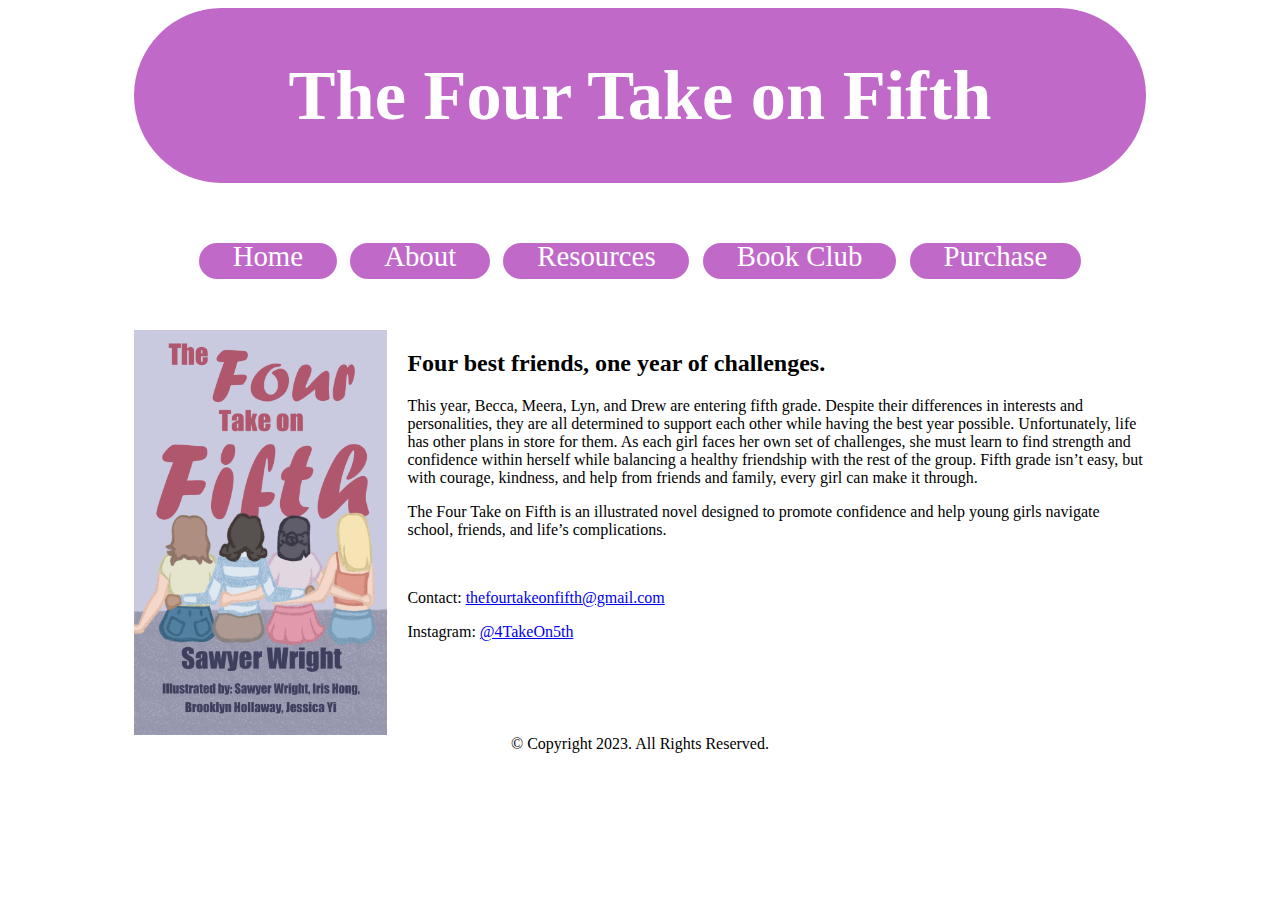
<file: index.html>
<!DOCTYPE html>
<!-- Start of website creation 11/16/23 -->
<html lang="en">
<head>
	<link rel="stylesheet" href="css/final_styles.css">
	<title>The Four Take on Fifth</title>
	<meta charset="utf-8">
	<meta name="viewport" content="width=device-width, initial-scale-1">
</head>
<body>
	<div id="container">
	<header>
	<h1>The Four Take on Fifth</h1>
	</header>
	
	<nav>
		<ul> <!--Links to pagges -->
			<li><a href="index.html">Home</a></li>
			<li><a href="about.html">About</a></li>
			<li><a href="resources.html">Resources</a></li>
			<li><a href="bookclub.html">Book Club</a></li>
			<li><a href="purchase.html">Purchase</a></li>
		</ul>
	</nav>
	
	<main>
	
	<img src="images/TFTOFcover.jpg" alt="The Four Take on Fifth Cover" class="floatleft">
	
	<h2>Four best friends, one year of challenges.</h2>

	<p class="desktop">This year, Becca, Meera, Lyn, and Drew are entering fifth grade. Despite their differences in interests and personalities, they are all determined to support each other while having the best year possible. Unfortunately, life has other plans in store for them. As each girl faces her own set of challenges, she must learn to find strength and confidence within herself while balancing a healthy friendship with the rest of the group. Fifth grade isn’t easy, but with courage, kindness, and help from friends and family, every girl can make it through.</p>

	<p>The Four Take on Fifth is an illustrated novel designed to promote confidence and help young girls navigate school, friends, and life’s complications.</p><br>
	
	<p>Contact: <a href="mailto:thefourtakeonfifth@gmail.com">thefourtakeonfifth@gmail.com</a></p>
	<p>Instagram: <a href="https://www.instagram.com/4TakeOn5th">@4TakeOn5th</a></p>
	
	</main>
	
	
	<footer>
		&copy; Copyright 2023. All Rights Reserved.<br>
	</footer>
	
	</div>
</body>
</html>
</file>
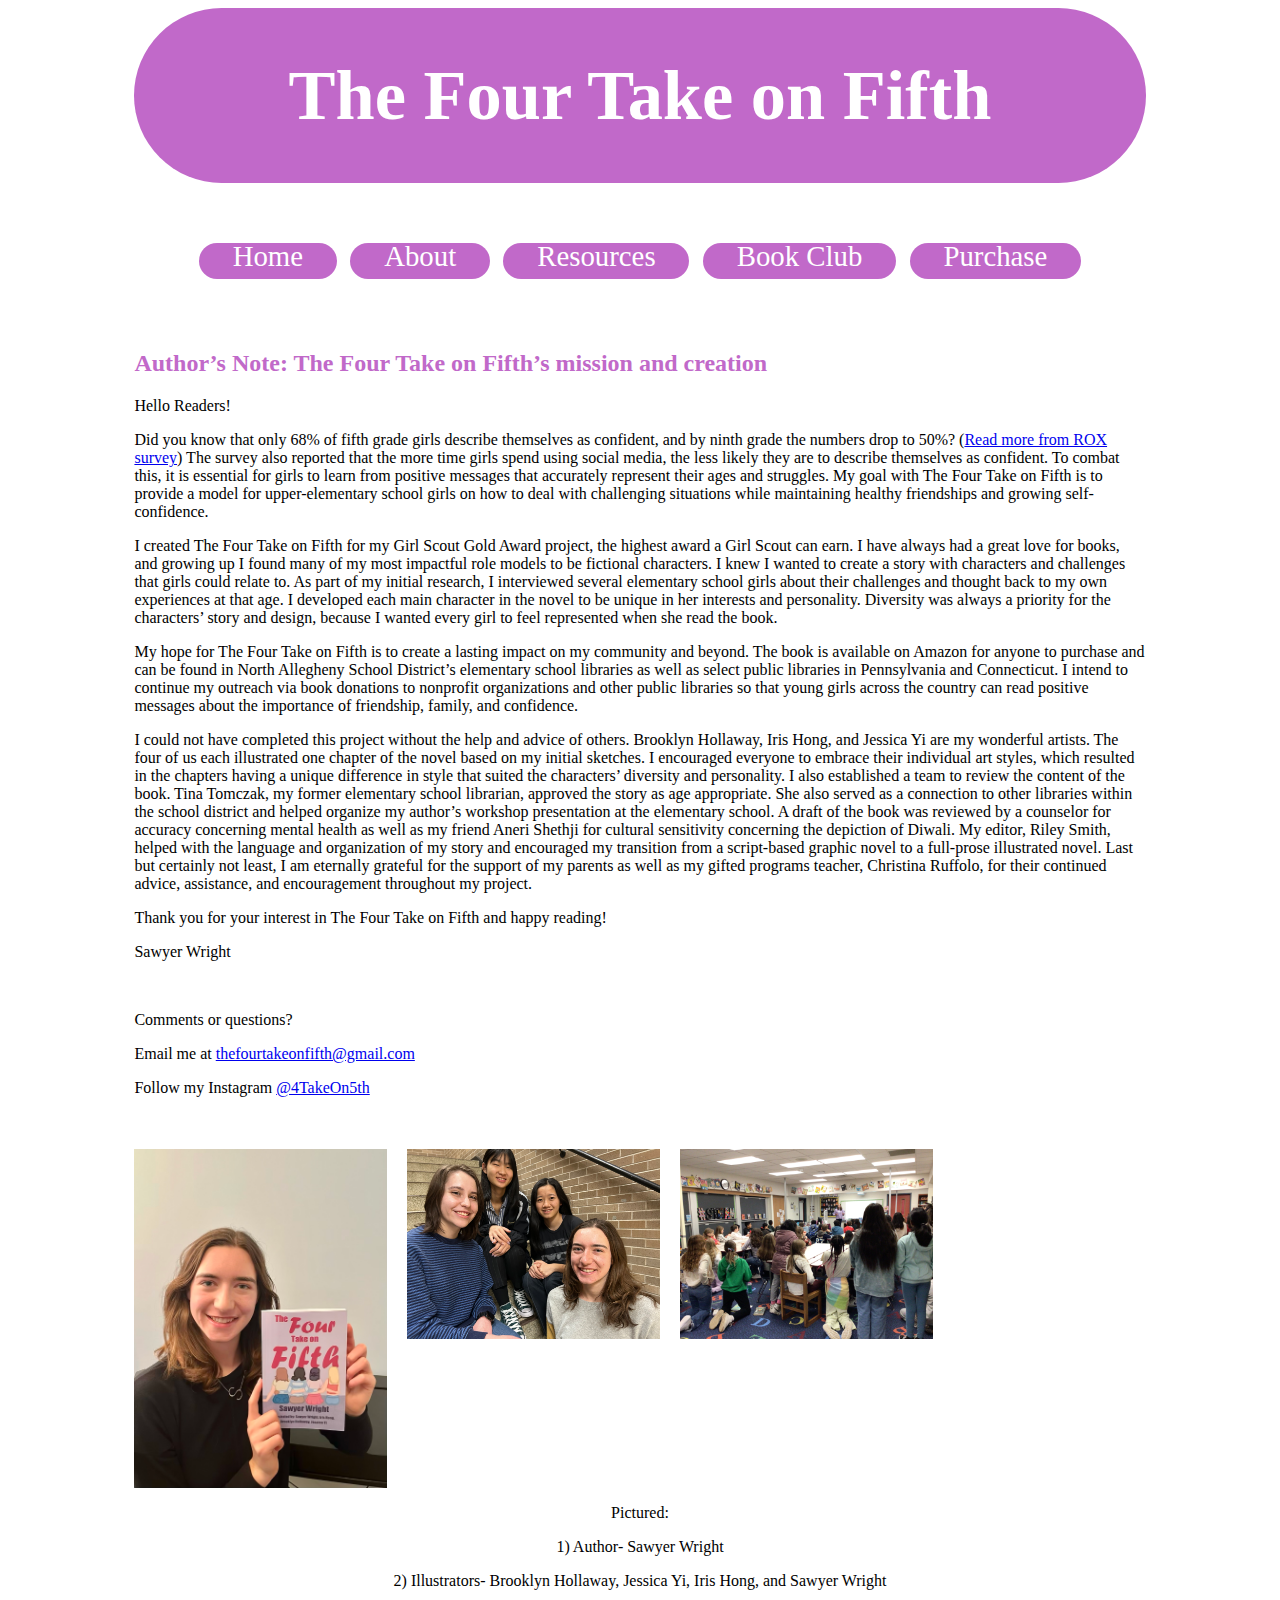
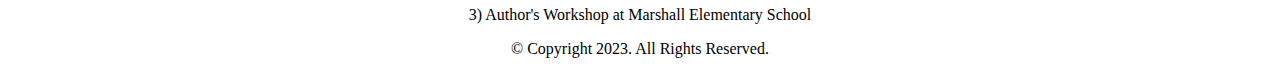
<file: about.html>
<!DOCTYPE html>
<!-- Start of website creation 11/16/23 -->
<html lang="en">
<head>
	<link rel="stylesheet" href="css/final_styles.css">
	<title>The Four Take on Fifth</title>
	<meta charset="utf-8">
	<meta name="viewport" content="width=device-width, initial-scale-1">
</head>
<body>
	<div id="container">
	<header>
	<h1>The Four Take on Fifth</h1>
	<!-- img of logo -->
	</header>
	
	<nav>
		<ul> <!--Links to pagges -->
			<li><a href="index.html">Home</a></li>
			<li><a href="about.html">About</a></li>
			<li><a href="resources.html">Resources</a></li>
			<li><a href="bookclub.html">Book Club</a></li>
			<li><a href="purchase.html">Purchase</a></li>
		</ul>
	</nav>
	
	<main>
	
		<div id="club">
		<h2>Author’s Note: The Four Take on Fifth’s mission and creation</h2>
		</div>
		
		<p>Hello Readers!</p>

		<p>Did you know that only 68% of fifth grade girls describe themselves as confident, and by ninth grade the numbers drop to 50%? (<a href="images/2023_Girls_Index.pdf">Read more from ROX survey</a>) The survey also reported that the more time girls spend using social media, the less likely they are to describe themselves as confident. To combat this, it is essential for girls to learn from positive messages that accurately represent their ages and struggles. My goal with The Four Take on Fifth is to provide a model for upper-elementary school girls on how to deal with challenging situations while maintaining healthy friendships and growing self-confidence.</p>

		<p>I created The Four Take on Fifth for my Girl Scout Gold Award project, the highest award a Girl Scout can earn. I have always had a great love for books, and growing up I found many of my most impactful role models to be fictional characters. I knew I wanted to create a story with characters and challenges that girls could relate to. As part of my initial research, I interviewed several elementary school girls about their challenges and thought back to my own experiences at that age. I developed each main character in the novel to be unique in her interests and personality. Diversity was always a priority for the characters’ story and design, because I wanted every girl to feel represented when she read the book.</p>

		<p>My hope for The Four Take on Fifth is to create a lasting impact on my community and beyond. The book is available on Amazon for anyone to purchase and can be found in North Allegheny School District’s elementary school libraries as well as select public libraries in Pennsylvania and Connecticut. I intend to continue my outreach via book donations to nonprofit organizations and other public libraries so that young girls across the country can read positive messages about the importance of friendship, family, and confidence.</p>

		<p>I could not have completed this project without the help and advice of others. Brooklyn Hollaway, Iris Hong, and Jessica Yi are my wonderful artists. The four of us each illustrated one chapter of the novel based on my initial sketches. I encouraged everyone to embrace their individual art styles, which resulted in the chapters having a unique difference in style that suited the characters’ diversity and personality. I also established a team to review the content of the book. Tina Tomczak, my former elementary school librarian, approved the story as age appropriate. She also served as a connection to other libraries within the school district and helped organize my author’s workshop presentation at the elementary school. A draft of the book was reviewed by a counselor for accuracy concerning mental health as well as my friend Aneri Shethji for cultural sensitivity concerning the depiction of Diwali. My editor, Riley Smith, helped with the language and organization of my story and encouraged my transition from a script-based graphic novel to a full-prose illustrated novel. Last but certainly not least, I am eternally grateful for the support of my parents as well as my gifted programs teacher, Christina Ruffolo, for their continued advice, assistance, and encouragement throughout my project.</p>

		<p>Thank you for your interest in The Four Take on Fifth and happy reading!</p>

		<p>Sawyer Wright</p><br>

		<p>Comments or questions?</p>
		<p>Email me at <a href="mailto:thefourtakeonfifth@gmail.com">thefourtakeonfifth@gmail.com</a></p>
		<p>Follow my Instagram <a href="https://www.instagram.com/4TakeOn5th">@4TakeOn5th</a></p><br><br>

		<img src="images/author.jpg" alt="Sawyer Wright" class="floatleft">
		<img src="images/illustrators.jpg" alt="Illustrators" class="floatleft">
		<img src="images/presentation.JPG" alt="Elementary Presentation" class="floatleft">

	</main>
	</div>
	
	<footer>
	<p>Pictured:</p> <p>1) Author- Sawyer Wright</p> <p>2) Illustrators- Brooklyn Hollaway, Jessica Yi, Iris Hong, and Sawyer Wright</p> <p>3) Author's Workshop at Marshall Elementary School</p>
		&copy; Copyright 2023. All Rights Reserved.<br>
	</footer>
	
</body>
</html>
</file>
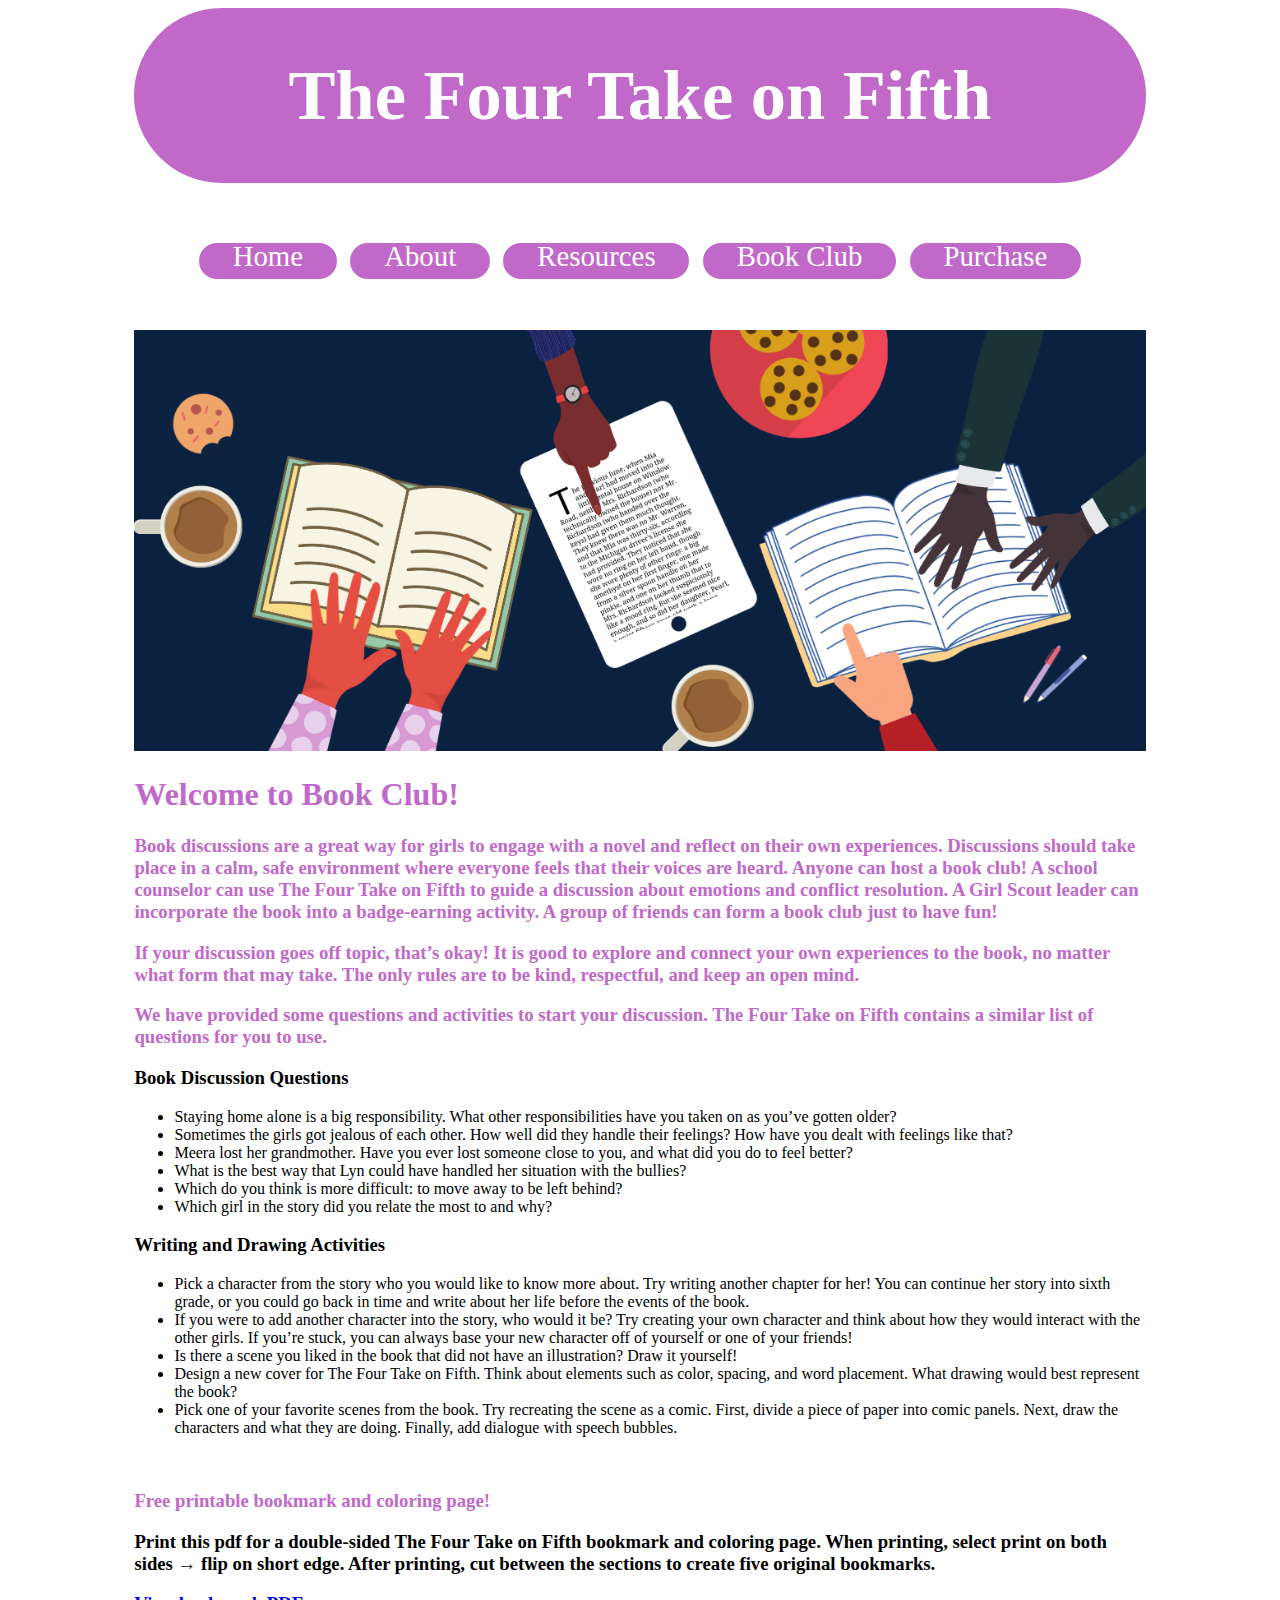
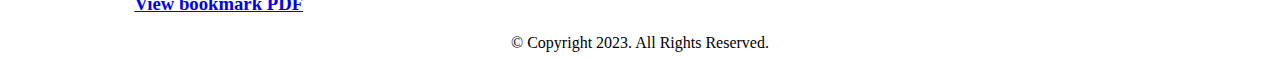
<file: bookclub.html>
<!DOCTYPE html>
<!-- Start of website creation 11/16/23 -->
<html lang="en">
<head>
	<link rel="stylesheet" href="css/final_styles.css">
	<title>The Four Take on Fifth</title>
	<meta charset="utf-8">
	<meta name="viewport" content="width=device-width, initial-scale-1">
</head>
<body>
	<div id="container">
	<header>
	<h1>The Four Take on Fifth</h1>
	<!-- img of logo -->
	</header>
	
	<nav>
		<ul> <!--Links to pagges -->
			<li><a href="index.html">Home</a></li>
			<li><a href="about.html">About</a></li>
			<li><a href="resources.html">Resources</a></li>
			<li><a href="bookclub.html">Book Club</a></li>
			<li><a href="purchase.html">Purchase</a></li>
		</ul>
	</nav>
	
	<main>
	<img src="images/book-club-banner.png" alt="Book Club Banner" class="banner">
	
	<div id="club">
		<h1>Welcome to Book Club!</h1>
		
		<h3>Book discussions are a great way for girls to engage with a novel and reflect on their own experiences. Discussions should take place in a calm, safe environment where everyone feels that their voices are heard. Anyone can host a book club! A school counselor can use The Four Take on Fifth to guide a discussion about emotions and conflict resolution. A Girl Scout leader can incorporate the book into a badge-earning activity. A group of friends can form a book club just to have fun!</h3>
		
		<h3>If your discussion goes off topic, that’s okay! It is good to explore and connect your own experiences to the book, no matter what form that may take. The only rules are to be kind, respectful, and keep an open mind.</h3>

		<h3>We have provided some questions and activities to start your discussion. The Four Take on Fifth contains a similar list of questions for you to use.</h3>

	</div>
	
	<h3>Book Discussion Questions</h3>
	<ul>
		<li>Staying home alone is a big responsibility. What other responsibilities have you taken on as you’ve gotten older?</li>
		<li>Sometimes the girls got jealous of each other. How well did they handle their feelings? How have you dealt with feelings like that?</li>
		<li>Meera lost her grandmother. Have you ever lost someone close to you, and what did you do to feel better?</li>
		<li>What is the best way that Lyn could have handled her situation with the bullies?</li>
		<li>Which do you think is more difficult: to move away to be left behind?</li>
		<li>Which girl in the story did you relate the most to and why?</li>
	</ul>
	
	<h3>Writing and Drawing Activities</h3>
	<ul>
		<li>Pick a character from the story who you would like to know more about. Try writing another chapter for her! You can continue her story into sixth grade, or you could go back in time and write about her life before the events of the book.</li>
		<li>If you were to add another character into the story, who would it be? Try creating your own character and think about how they would interact with the other girls. If you’re stuck, you can always base your new character off of yourself or one of your friends!</li>
		<li>Is there a scene you liked in the book that did not have an illustration? Draw it yourself!</li>
		<li>Design a new cover for The Four Take on Fifth. Think about elements such as color, spacing, and word placement. What drawing would best represent the book?</li>
		<li>Pick one of your favorite scenes from the book. Try recreating the scene as a comic. First, divide a piece of paper into comic panels. Next, draw the characters and what they are doing. Finally, add dialogue with speech bubbles.</li>
	</ul> <br>
	
	<div id="club">
	<h3>Free printable bookmark and coloring page!</h3>
	</div>
	
	<h3>Print this pdf for a double-sided The Four Take on Fifth bookmark and coloring page. When printing, select print on both sides → flip on short edge. After printing, cut between the sections to create five original bookmarks.</h3>
	
	<h3><a href="images/bookmarks.pdf">View bookmark PDF</a></h3>


	
	</main>
	</div>
	
	<footer>
		&copy; Copyright 2023. All Rights Reserved.<br>
	</footer>
	
</body>
</html>
</file>
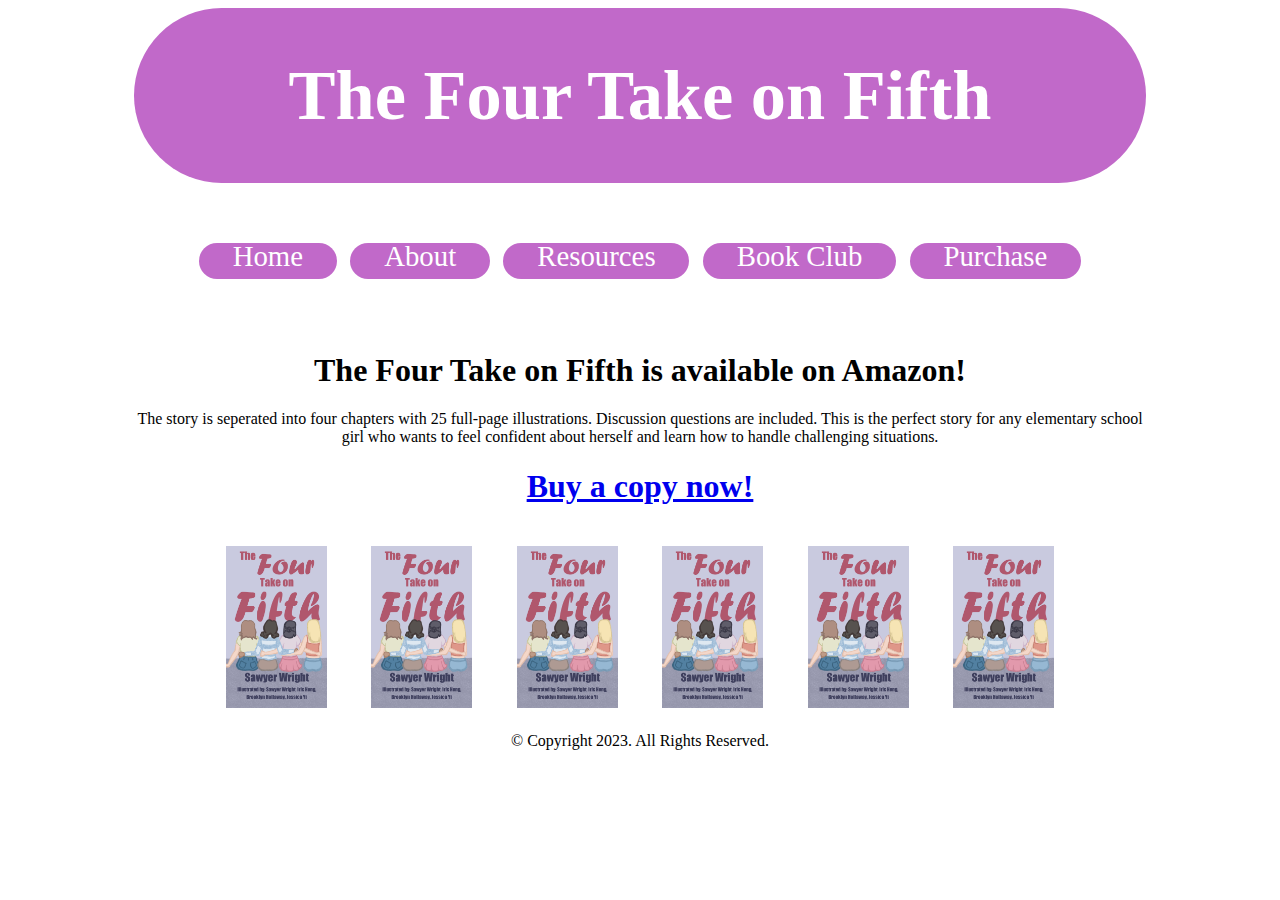
<file: purchase.html>
<!DOCTYPE html>
<!-- Start of website creation 11/16/23 -->
<html lang="en">
<head>
	<link rel="stylesheet" href="css/final_styles.css">
	<title>The Four Take on Fifth</title>
	<meta charset="utf-8">
	<meta name="viewport" content="width=device-width, initial-scale-1">
</head>
<body>
	<div id="container">
	<header>
	<h1>The Four Take on Fifth</h1>
	<!-- img of logo -->
	</header>
	
	<nav>
		<ul> <!--Links to pagges -->
			<li><a href="index.html">Home</a></li>
			<li><a href="about.html">About</a></li>
			<li><a href="resources.html">Resources</a></li>
			<li><a href="bookclub.html">Book Club</a></li>
			<li><a href="purchase.html">Purchase</a></li>
		</ul>
	</nav>
	
	<main>
	
	<section>
		<h1>The Four Take on Fifth is available on Amazon!</h1>
		<p>The story is seperated into four chapters with 25 full-page illustrations. Discussion questions are included. This is the perfect story for any elementary school girl who wants to feel confident about herself and learn how to handle challenging situations.</p>
	
		<h1><a href="https://www.amazon.com/Four-Take-Fifth-Sawyer-Wright/dp/B0CKCYSDYQ">Buy a copy now!</a></h1>
	</section>
	<div id ="mobile">
		<img src="images/TFTOFcover.jpg" alt="The Four Take on Fifth Cover">
		</div>
		
	<div id ="desktop">
	
		<img src="images/TFTOFcover.jpg" alt="The Four Take on Fifth Cover">
		<img src="images/TFTOFcover.jpg" alt="The Four Take on Fifth Cover">
		<img src="images/TFTOFcover.jpg" alt="The Four Take on Fifth Cover">
		<img src="images/TFTOFcover.jpg" alt="The Four Take on Fifth Cover">
		<img src="images/TFTOFcover.jpg" alt="The Four Take on Fifth Cover">
		<img src="images/TFTOFcover.jpg" alt="The Four Take on Fifth Cover">
		
		</div>
		
	</main>
	
	<footer>
		&copy; Copyright 2023. All Rights Reserved.<br>
	</footer>
	</div>
</body>
</html>
</file>
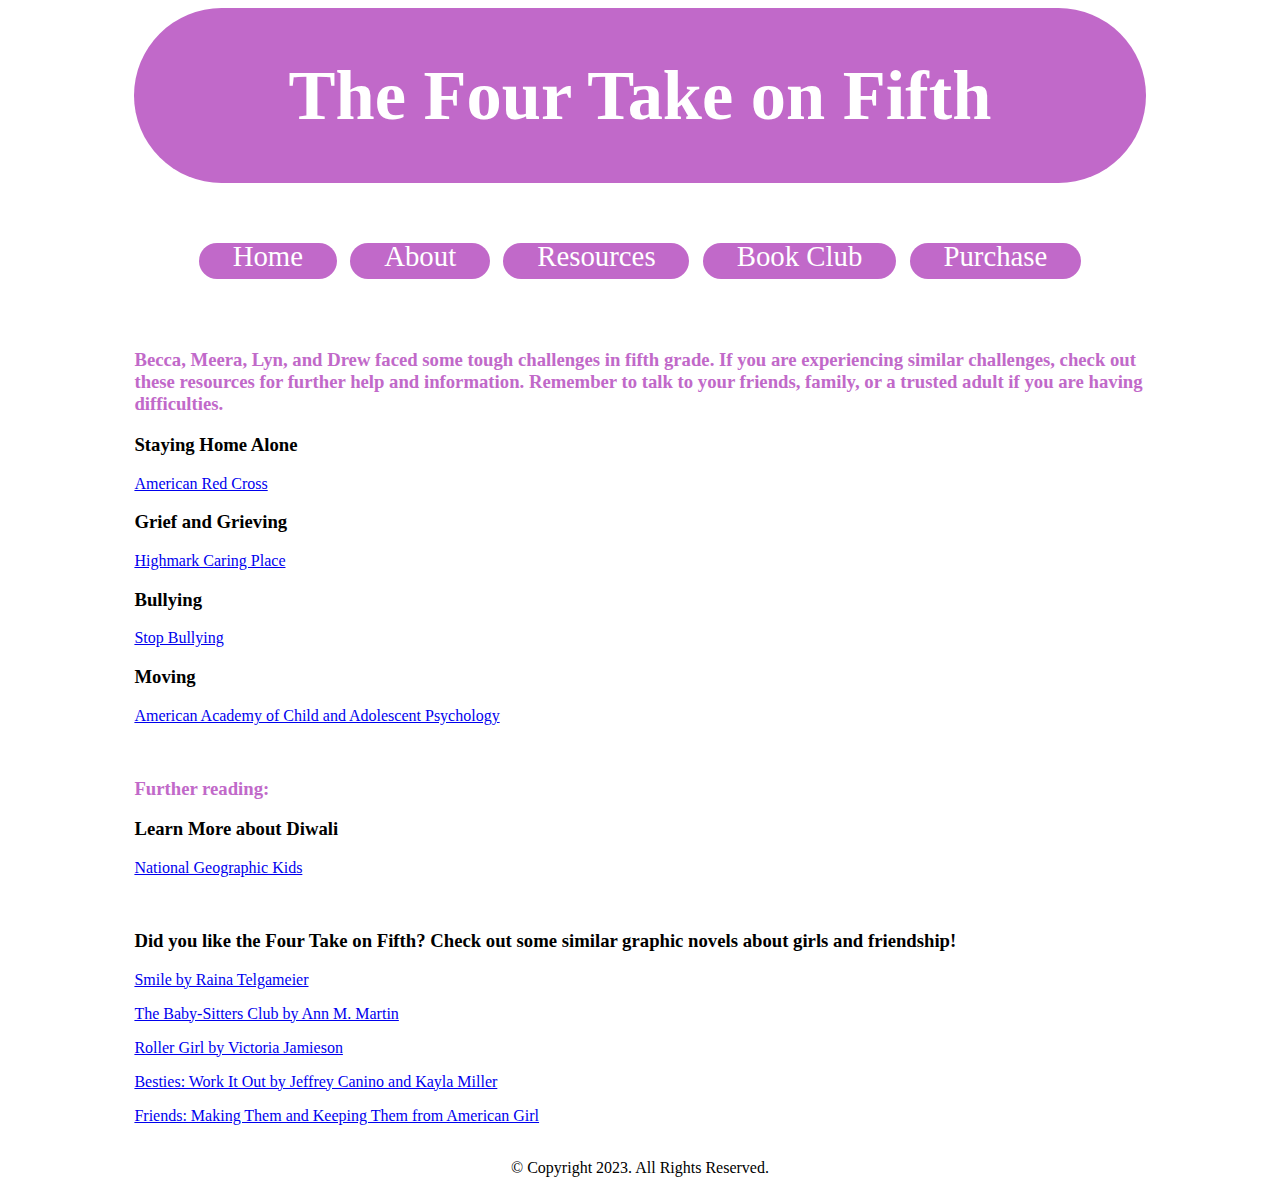
<file: resources.html>
<!DOCTYPE html>
<!-- Start of website creation 11/16/23 -->
<html lang="en">
<head>
	<link rel="stylesheet" href="css/final_styles.css">
	<title>The Four Take on Fifth</title>
	<meta charset="utf-8">
	<meta name="viewport" content="width=device-width, initial-scale-1">
</head>
<body>
	<div id="container">
	<header>
	<h1>The Four Take on Fifth</h1>
	<!-- img of logo -->
	</header>
	
	<nav>
		<ul> <!--Links to pagges -->
			<li><a href="index.html">Home</a></li>
			<li><a href="about.html">About</a></li>
			<li><a href="resources.html">Resources</a></li>
			<li><a href="bookclub.html">Book Club</a></li>
			<li><a href="purchase.html">Purchase</a></li>
		</ul>
	</nav>
	
	<main>
	
		<div id="club">
			<h3>Becca, Meera, Lyn, and Drew faced some tough challenges in fifth grade. If you are experiencing similar challenges, check out these resources for further help and information. Remember to talk to your friends, family, or a trusted adult if you are having difficulties.</h3>
		</div>
	
		<h3>Staying Home Alone</h3>
		<p><a href="https://www.redcross.org/about-us/news-and-events/news/Red-Cross-Offers-Safety-Tips-For-When-the-Kids-Are-Home-Alone.html">American Red Cross</a></p>
		
		<h3>Grief and Grieving</h3>
		<p><a href="https://www.highmarkcaringplace.com/cp2/grief/brochures.shtml">Highmark Caring Place</a></p>
		
		<h3>Bullying</h3>
		<p><a href="https://www.stopbullying.gov/">Stop Bullying</a></p>
		
		<h3>Moving</h3>
		<p><a href="https://www.aacap.org/AACAP/Families_and_Youth/Facts_for_Families/FFF-Guide/Children-And-Family-Moves-014.aspx">American Academy of Child and Adolescent Psychology</a></p><br>
		
		<div id="club">
			<h3>Further reading:</h3>
		</div>
		
		<h3>Learn More about Diwali</h3>
		<p><a href="https://kids.nationalgeographic.com/pages/article/diwali">National Geographic Kids</a></p><br>
		
		<h3>Did you like the Four Take on Fifth? Check out some similar graphic novels about girls and friendship!</h3>
		
		<p><a href="https://www.amazon.com/Smile-Raina-Telgemeier/dp/0545132061">Smile by Raina Telgameier</a></p>
		<p><a href="https://www.barnesandnoble.com/b/series/baby-sitters-club-graphix-series/_/N-2wog">The Baby-Sitters Club by Ann M. Martin</a></p>
		<p><a href="https://www.amazon.com/Roller-Girl-Victoria-Jamieson/dp/0803740166">Roller Girl by Victoria Jamieson</a></p>
		<p><a href="https://www.amazon.com/Besties-Work-Out-World-Click/dp/0358561914">Besties: Work It Out by Jeffrey Canino and Kayla Miller</a></p>
		<p><a href="https://www.americangirl.com/products/friends-ckk12">Friends: Making Them and Keeping Them from American Girl</a></p><br>


	</main>
	</div>
	
	<footer>
		&copy; Copyright 2023. All Rights Reserved.<br>
	</footer>
	
</body>
</html>
</file>
<file: css/final_styles.css>
/* Style for mobile layout */
#container {

	margin-left: auto;
	margin-right: auto;
}

body {
	background-color: #FFFFFF
}

header {
		font-size: 2em;
		background-color: #c169c9;
		color: #ffffff;
		text-align: center;
		font-family: Georgia, "Times New Roman", serif;
		border-radius: .5em;
	}

	nav {
		text-align: center;
	}

	nav ul {
		padding: 0;
		margin-top: 0.5em;
		margin-bottom: 0.5em;
		}
		
	nav li {
	background-color:#c169c9;
	border-radius: 2em;
	list-style-type: none;
	margin: 0.3em;
	padding: 0.4em;
		}
		
	nav li a {
	color: #FFFFFF;
	text-decoration: none;
	font-family: Georgia, "Times New Roman", serif;
		}
		
	nav li a:link {
			color: #FFFFFF;
		}
		
	main {
		clear: left;
		overflow: auto;
	}
		
	.floatleft {
		width: 100%;
	}
	
#mobile {
	display: inline;
}

#desktop {
	display: none;
}

img{
	max-width: 100%;
}


	
	/* Style for book club page */
#club {
	color: #c169c9;
	font-family: Georgia, "Times New Roman", serif;
}


@media only screen and (min-width: 660px) {

/* Style for desktop layout */

#mobile {
	display: none;
}

#desktop {
	display: block;
	text-align: center;
}

#desktop img {
	max-width: 10%;
	margin: 2%;
}

#container {
	width: 80%;
	margin-left: auto;
	margin-right: auto;
}


header {
	font-size: 2.2em;
	color: #FFFFFF;
	text-align: center;
	background-color: #c169c9;
	border-radius: 5em;
	font-family: Georgia, "Times New Roman", serif;
	padding-left: 5%;
	padding-right: 5%;
	padding-top: .005%;
	padding-bottom: .005%;
}

nav {
	text-align: center;
}

nav ul {
	padding-left: 1%;
	padding-right: 1%;
	padding-top: 2%;
	padding-bottom: 2%;
	}
	
nav li {
		display: inline;
		width: 20%;
		border-radius: 5em;
		background-color: #c169c9;
		padding-left: .5%;
		padding-right: .5%;
		padding-top: 1%;
		padding-bottom: 1%;
	}
	
nav li a {
		display: inline-block;
		padding: 1em;
		font-size: 1.8em;
	}
	
nav li a:link {
		color: #FFFFFF;
	}
	
nav li a:hover {
		color: #a6386f;
	}	
		

	
/* Style for home page */
.floatleft {
	float: left;
	margin-right: 2%;
	width: 25%;
}
	


section {
	text-align: center;
}


.banner {
	max-width: 100%;
	margin-right: auto;
	margin-left: auto;
	text-align: center;
}
	
	
footer  {
	text-align: center;
}

}
</file>
